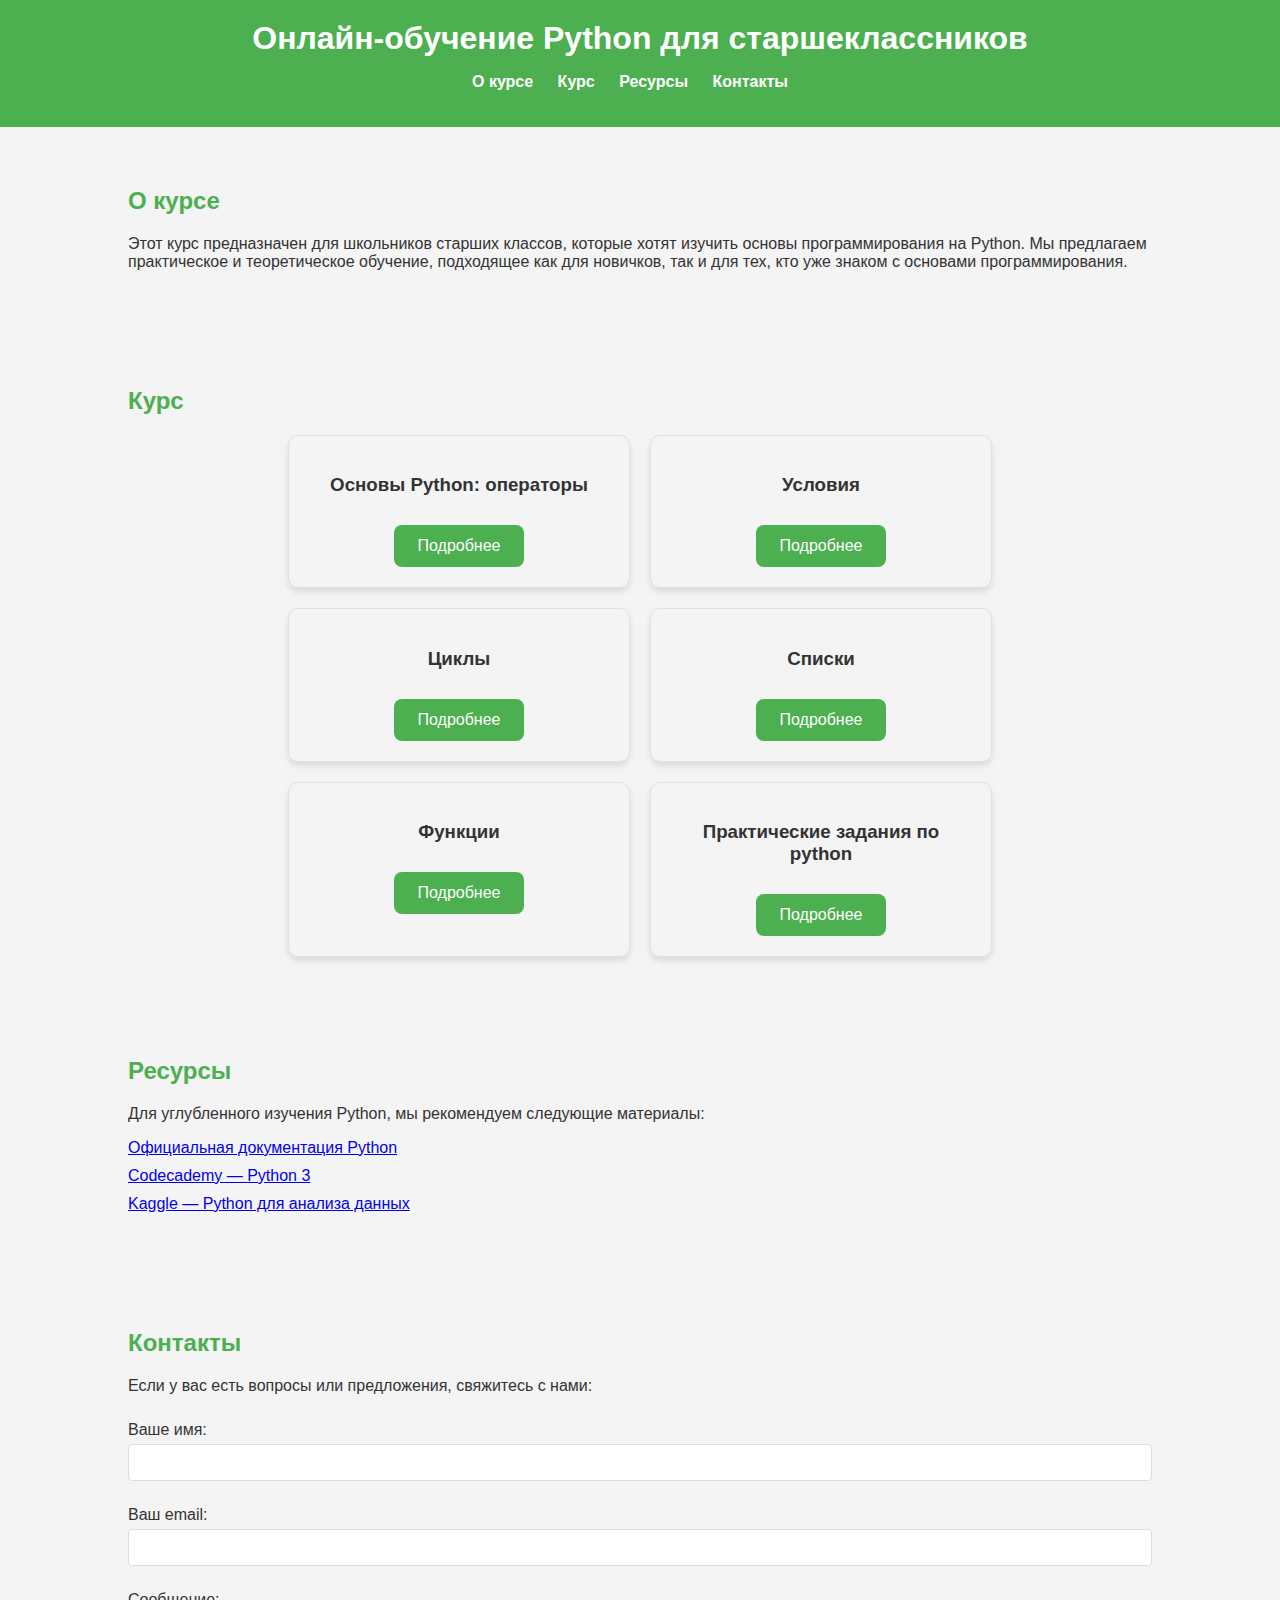
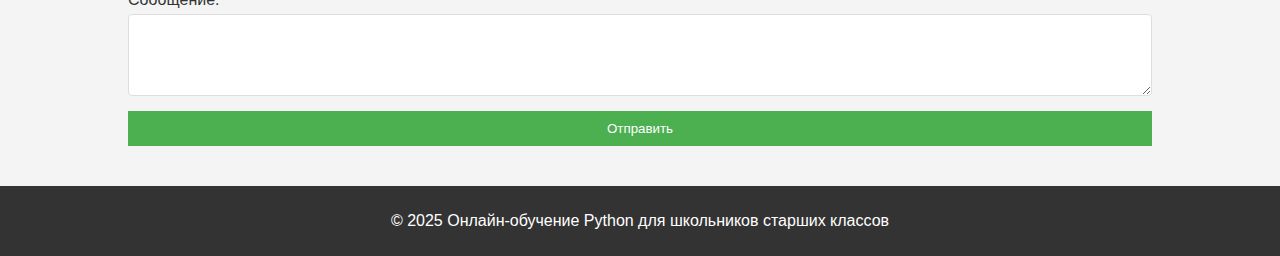
<file: index.html>
<!DOCTYPE html>
<html lang="ru">
<head>
    <meta charset="UTF-8">
    <meta name="viewport" content="width=device-width, initial-scale=1.0">
    <meta name="description" content="Онлайн-обучение Python для школьников старших классов">
    <title>Онлайн-обучение Python</title>
    <link rel="stylesheet" href="styles.css">
</head>
<body>
    <!-- Шапка сайта -->
    <header>
        <div class="container">
            <h1>Онлайн-обучение Python для старшеклассников</h1>
            <nav>
                <ul>
                    <li><a href="#about">О курсе</a></li>
                    <li><a href="#course">Курс</a></li>
                    <li><a href="#resources">Ресурсы</a></li>
                    <li><a href="#contact">Контакты</a></li>
                </ul>
            </nav>
        </div>
    </header>

    <!-- Раздел "О курсе" -->
    <section id="about">
        <div class="container">
            <h2>О курсе</h2>
            <p>Этот курс предназначен для школьников старших классов, которые хотят изучить основы программирования на Python. Мы предлагаем практическое и теоретическое обучение, подходящее как для новичков, так и для тех, кто уже знаком с основами программирования.</p>
        </div>
    </section>

    <!-- Раздел "Курс" -->
<section id="course">
    <div class="container">
        <h2>Курс</h2>
        <div class="course-list">
            <div class="course-item">
                <h3>Основы Python: операторы</h3>
                <a href="python-basics.html" class="course-button">Подробнее</a>
            </div>
            <div class="course-item">
                <h3>Условия</h3>
                <a href="conditions.html" class="course-button">Подробнее</a>
            </div>
            <div class="course-item">
                <h3>Циклы</h3>
                <a href="loops.html" class="course-button">Подробнее</a>
            </div>
            <div class="course-item">
                <h3>Списки</h3>
                <a href="lists.html" class="course-button">Подробнее</a>
            </div>
            <div class="course-item">
                <h3>Функции</h3>
                <a href="function.html" class="course-button">Подробнее</a>
            </div>
            <div class="course-item">
                <h3>Практические задания по python</h3>
                <a href="tests.html" class="course-button">Подробнее</a>
            </div>
        </div>
    </div>
</section>

    <!-- Раздел "Ресурсы" -->
    <section id="resources">
        <div class="container">
            <h2>Ресурсы</h2>
            <p>Для углубленного изучения Python, мы рекомендуем следующие материалы:</p>
            <ul>
                <li><a href="https://docs.python.org/3/tutorial/index.html">Официальная документация Python</a></li>
                <li><a href="https://www.codecademy.com/learn/learn-python-3">Codecademy — Python 3</a></li>
                <li><a href="https://www.kaggle.com/learn/python">Kaggle — Python для анализа данных</a></li>
            </ul>
        </div>
    </section>

    <!-- Раздел "Контакты" -->
    <section id="contact">
        <div class="container">
            <h2>Контакты</h2>
            <p>Если у вас есть вопросы или предложения, свяжитесь с нами:</p>
            <form action="#" method="post">
                <label for="name">Ваше имя:</label>
                <input type="text" id="name" name="name" required>

                <label for="email">Ваш email:</label>
                <input type="email" id="email" name="email" required>

                <label for="message">Сообщение:</label>
                <textarea id="message" name="message" rows="4" required></textarea>

                <button type="submit">Отправить</button>
            </form>
        </div>
    </section>

    <!-- Футер -->
    <footer>
        <div class="container">
            <p>&copy; 2025 Онлайн-обучение Python для школьников старших классов</p>
        </div>
    </footer>
</body>
</html>
</file>
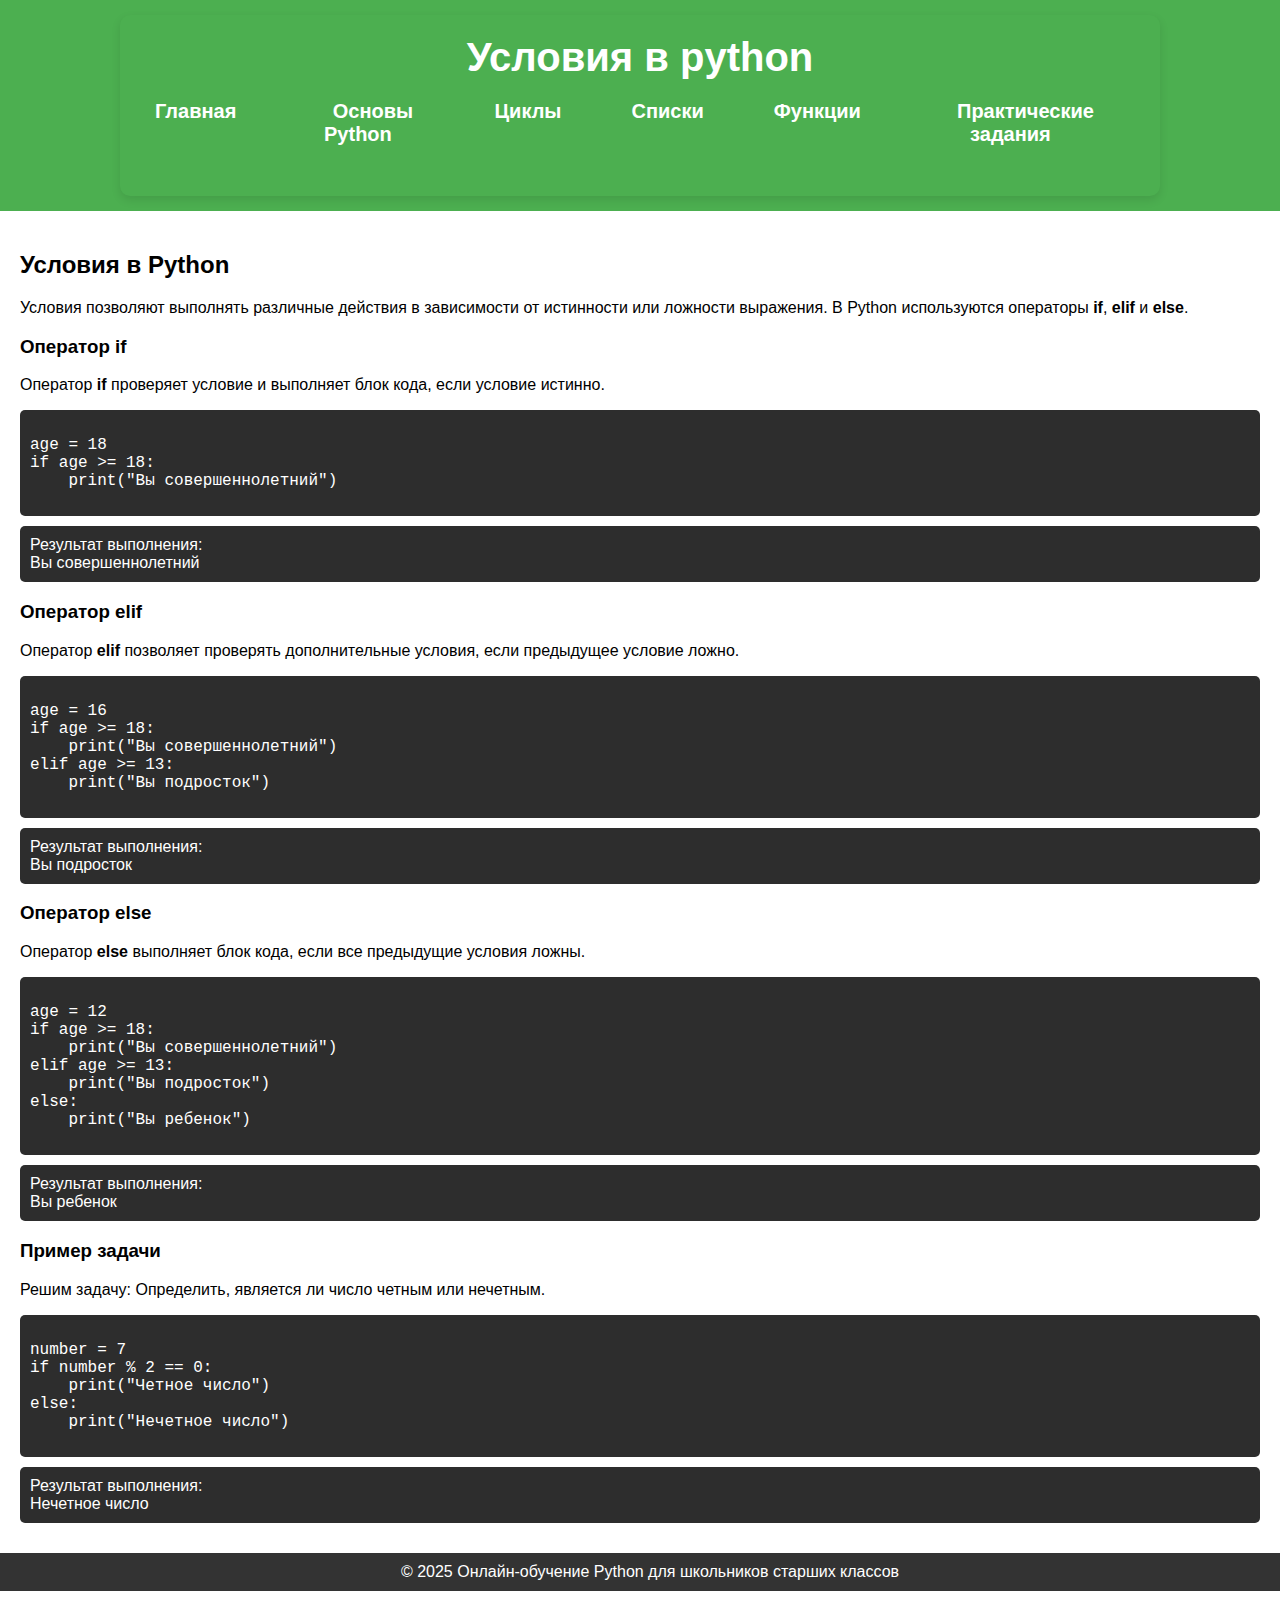
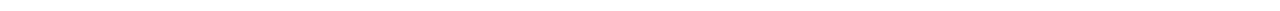
<file: conditions.html>
<!DOCTYPE html>
<html lang="ru">
<head>
    <meta charset="UTF-8">
    <meta name="viewport" content="width=device-width, initial-scale=1.0">
    <title>Основы Python</title>
    <link rel="stylesheet" href="styles.css">
    <style>
        body {
            background-color: #ffffff;
            font-family: Arial, sans-serif;
            margin: 0;
            padding: 0;
        }
        header {
            background-color: #4CAF50;
            color: white;
            padding: 15px;  
            font-size: 20px;
            text-align: center;
        }
        header nav ul {
            list-style: none;
            display: flex;
            justify-content: center;
            padding: 0;
            gap: 20px;
        }
        nav {
            margin: 10px 0;
        }
        nav a {
            color: white;
            margin: 0 15px;
            text-decoration: none;
        }
        main {
            padding: 20px;
            color: black;
        }
        h1 {
            color: white;
        }
        h2 {
            color: black;
        }
        .code-block {
            background-color: #2d2d2d;
            color: white;
            padding: 10px;
            border-radius: 5px;
            overflow-x: auto;
            margin: 10px 0;
        }
        .container {
            max-width: 1150px;
            margin: 0 auto;
            padding: 20px;
            background-color: #4caf50;
            border-radius: 10px;
            box-shadow: 0 4px 10px rgba(0, 0, 0, 0.1);
        }
        .output {
            background-color: #2d2d2d;
            padding: 10px;
            border-radius: 5px;
            color: white;
            margin: 10px 0;
            font-size: 16px;   
        }
        footer {
            background-color: #333;
            text-align: center;
            padding: 10px;
            position: relative;
            bottom: 0;
            width: 100%;
            color: white;
        }
    </style>
</head>
<body>
    <!-- Шапка сайта -->
    <header>
        <div class="container">
            <h1>Условия в python</h1>
            <nav>
                <ul>
                    <li><a href="index.html">Главная</a></li>
                    <li><a href="python-basics.html">Основы Python</a></li>
                    <li><a href="loops.html">Циклы</a></li>
                    <li><a href="lists.html">Списки</a></li>
                    <li><a href="function.html">Функции</a></li>
                    <li><a href="tests.html">Практические задания</a></li>
                </ul>
            </nav>
        </div>
    </header>

    <main>
        <h2>Условия в Python</h2>
        <p>Условия позволяют выполнять различные действия в зависимости от истинности или ложности выражения. В Python используются операторы <strong>if</strong>, <strong>elif</strong> и <strong>else</strong>.</p>
        
        <h3>Оператор if</h3>
        <p>Оператор <strong>if</strong> проверяет условие и выполняет блок кода, если условие истинно.</p>
        <div class="output">
            <pre>age = 18
if age &gt;= 18:
    print("Вы совершеннолетний")</pre>
        </div>
        <div class="output">
            Результат выполнения:<br>
            Вы совершеннолетний
        </div>

        <h3>Оператор elif</h3>
        <p>Оператор <strong>elif</strong> позволяет проверять дополнительные условия, если предыдущее условие ложно.</p>
        <div class="output">
            <pre>age = 16
if age &gt;= 18:
    print("Вы совершеннолетний")
elif age &gt;= 13:
    print("Вы подросток")</pre>
        </div>
        <div class="output">
            Результат выполнения:<br>
            Вы подросток
        </div>

        <h3>Оператор else</h3>
        <p>Оператор <strong>else</strong> выполняет блок кода, если все предыдущие условия ложны.</p>
        <div class="output">
            <pre>age = 12
if age &gt;= 18:
    print("Вы совершеннолетний")
elif age &gt;= 13:
    print("Вы подросток")
else:
    print("Вы ребенок")</pre>
        </div>
        <div class="output">
            Результат выполнения:<br>
            Вы ребенок
        </div>

        <h3>Пример задачи</h3>
        <p>Решим задачу: Определить, является ли число четным или нечетным.</p>
        <div class="output">
            <pre>number = 7
if number % 2 == 0:
    print("Четное число")
else:
    print("Нечетное число")</pre>
        </div>
        <div class="output">
            Результат выполнения:<br>
            Нечетное число
        </div>
    </main>

    <footer>
        © 2025 Онлайн-обучение Python для школьников старших классов
    </footer>
</body>
</html>
</file>
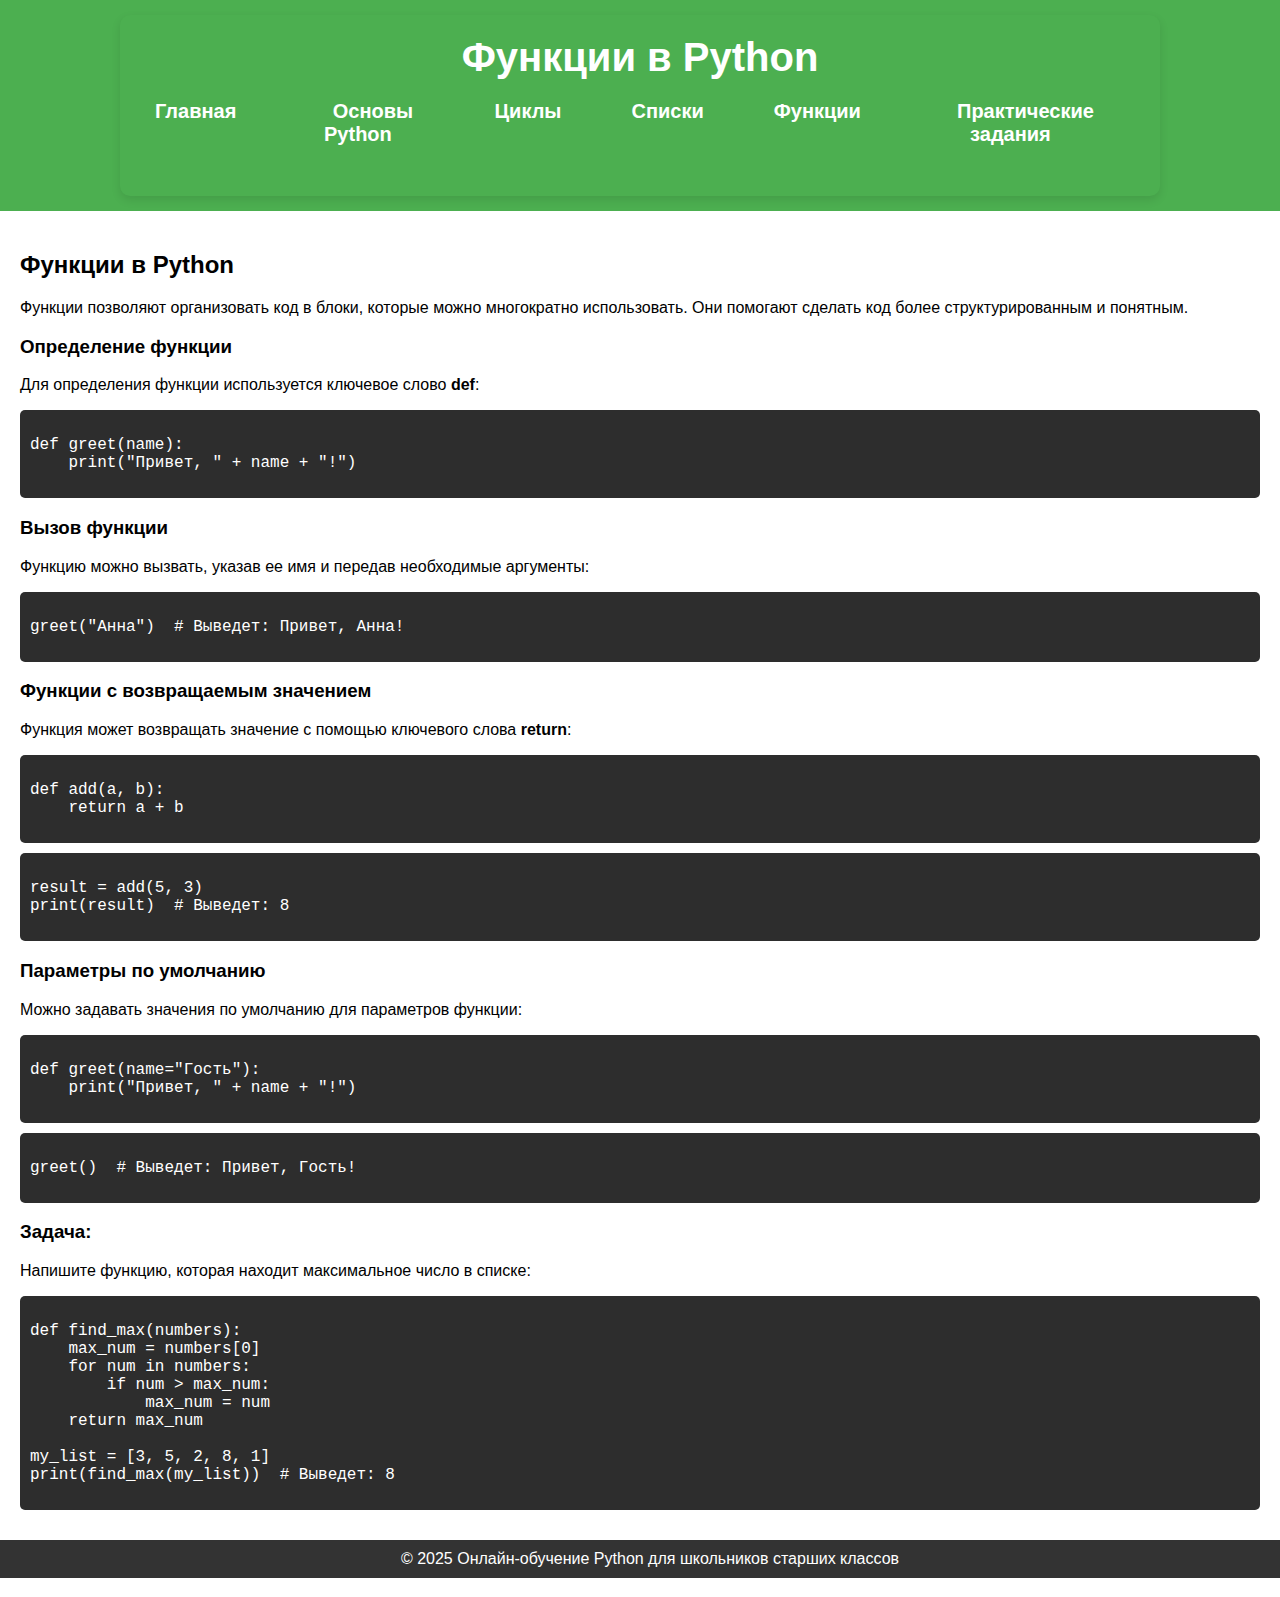
<file: function.html>
<!DOCTYPE html>
<html lang="ru">
<head>
    <meta charset="UTF-8">
    <meta name="viewport" content="width=device-width, initial-scale=1.0">
    <title>Основы Python</title>
    <link rel="stylesheet" href="styles.css">
    <style>
        body {
            background-color: #ffffff;
            font-family: Arial, sans-serif;
            margin: 0;
            padding: 0;
        }
        header {
            background-color: #4CAF50;
            color: white;
            padding: 15px;  
            font-size: 20px;
            text-align: center;
        }
        header nav ul {
            list-style: none;
            display: flex;
            justify-content: center;
            padding: 0;
            gap: 20px;
        }
        nav {
            margin: 10px 0;
        }
        nav a {
            color: white;
            margin: 0 15px;
            text-decoration: none;
        }
        main {
            padding: 20px;
            color:black;
        }
        h1 {
            color: white;
        }
        h2 {
            color: black;
        }
        .code-block {
            background-color: #2d2d2d;
            color: white;
            padding: 10px;
            border-radius: 5px;
            overflow-x: auto;
            margin: 10px 0;
        }
        .container {
            max-width: 1150px;
            margin: 0 auto;
            padding: 20px;
            background-color: #4caf50;
            border-radius: 10px;
            box-shadow: 0 4px 10px rgba(0, 0, 0, 0.1);
        }
        .output {
            background-color: #2d2d2d;
            padding: 10px;
            border-radius: 5px;
            color: white;
            margin: 10px 0;
            font-size: 16px;
        }
        footer {
            background-color: #333;
            text-align: center;
            padding: 10px;
            position: relative;
            bottom: 0;
            width: 100%;
            color: white;
        }
    </style>
</head>
<body>
    <!-- Шапка сайта -->
    <header>
        <div class="container">
            <h1>Функции в Python</h1>
            <nav>
                <ul>
                    <li><a href="index.html">Главная</a></li>
                    <li><a href="python-basics.html">Основы Python</a></li>
                    <li><a href="loops.html">Циклы</a></li>
                    <li><a href="lists.html">Списки</a></li>
                    <li><a href="function.html">Функции</a></li>
                    <li><a href="tests.html">Практические задания</a></li>
                </ul>
            </nav>
        </div>
    </header>

<main>
    <h2>Функции в Python</h2>
    <p>Функции позволяют организовать код в блоки, которые можно многократно использовать. Они помогают сделать код более структурированным и понятным.</p>
    
    <h3>Определение функции</h3>
    <p>Для определения функции используется ключевое слово <strong>def</strong>:</p>
    <div class="output">
        <pre>def greet(name):
    print("Привет, " + name + "!")</pre>
    </div>

    <h3>Вызов функции</h3>
    <p>Функцию можно вызвать, указав ее имя и передав необходимые аргументы:</p>
    <div class="output">
        <pre>greet("Анна")  # Выведет: Привет, Анна!</pre>
    </div>

    <h3>Функции с возвращаемым значением</h3>
    <p>Функция может возвращать значение с помощью ключевого слова <strong>return</strong>:</p>
    <div class="output">
        <pre>def add(a, b):
    return a + b</pre>
    </div>
    <div class="output">
        <pre>result = add(5, 3)
print(result)  # Выведет: 8</pre>
    </div>

    <h3>Параметры по умолчанию</h3>
    <p>Можно задавать значения по умолчанию для параметров функции:</p>
    <div class="output">
        <pre>def greet(name="Гость"):
    print("Привет, " + name + "!")</pre>
    </div>
    <div class="output">
        <pre>greet()  # Выведет: Привет, Гость!</pre>
    </div>

    <h3>Задача:</h3>
    <p>Напишите функцию, которая находит максимальное число в списке:</p>
    <div class="output">
        <pre>def find_max(numbers):
    max_num = numbers[0]
    for num in numbers:
        if num > max_num:
            max_num = num
    return max_num

my_list = [3, 5, 2, 8, 1]
print(find_max(my_list))  # Выведет: 8</pre>
    </div>
</main>

<footer>
    © 2025 Онлайн-обучение Python для школьников старших классов
</footer>

</body>
</html>
</file>
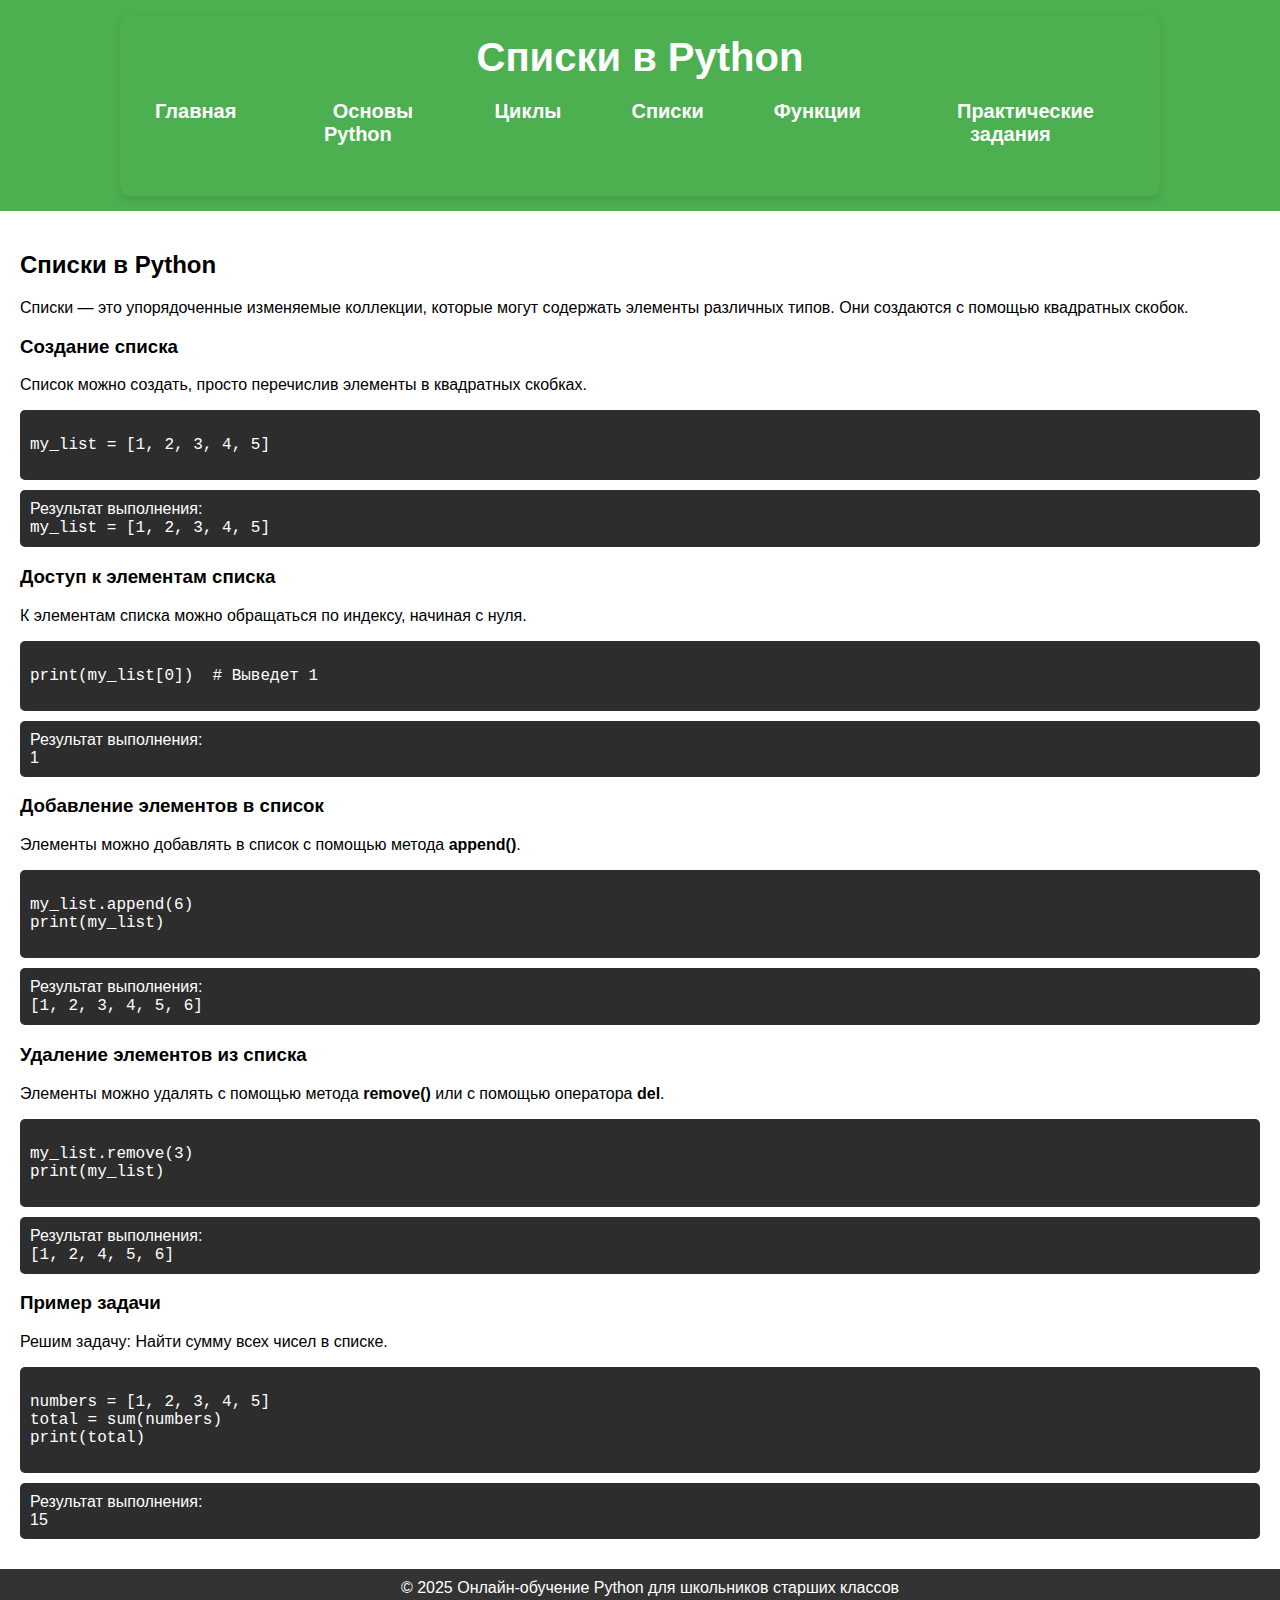
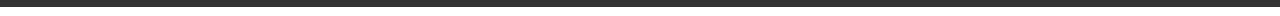
<file: lists.html>
<!DOCTYPE html>
<html lang="ru">
<head>
    <meta charset="UTF-8">
    <meta name="viewport" content="width=device-width, initial-scale=1.0">
    <title>Основы Python</title>
    <link rel="stylesheet" href="styles.css">
    <style>
        body {
            background-color: #ffffff;
            font-family: Arial, sans-serif;
            margin: 0;
            padding: 0;
        }
        header {
            background-color: #4CAF50;
            color: white;
            padding: 15px;  
            font-size: 20px;
            text-align: center;
        }
        header nav ul {
            list-style: none;
            display: flex;
            justify-content: center;
            padding: 0;
            gap: 20px;
        }
        nav {
            margin: 10px 0;
        }
        nav a {
            color: white;
            margin: 0 15px;
            text-decoration: none;
        }
        main {
            padding: 20px;
            color: black;
        }
        h1 {
            color: white;
        }
        h2 {
            color: black;
        }
        .code-block {
            background-color: #2d2d2d;
            color: white;
            padding: 10px;
            border-radius: 5px;
            overflow-x: auto;
            margin: 10px 0;
        }
        .container {
            max-width: 1150px;
            margin: 0 auto;
            padding: 20px;
            background-color: #4caf50;
            border-radius: 10px;
            box-shadow: 0 4px 10px rgba(0, 0, 0, 0.1);
        }
        .output {
            background-color: #2d2d2d;
            padding: 10px;
            border-radius: 5px;
            color: white;
            margin: 10px 0;
            font-size: 16px;
        }
        footer {
            background-color: #333;
            text-align: center;
            padding: 10px;
            position: relative;
            bottom: 0;
            width: 100%;
            color: white;
        }
    </style>
</head>
<body>
    <!-- Шапка сайта -->
    <header>
        <div class="container">
            <h1>Списки в Python</h1>
            <nav>
                <ul>
                    <li><a href="index.html">Главная</a></li>
                    <li><a href="python-basics.html">Основы Python</a></li>
                    <li><a href="loops.html">Циклы</a></li>
                    <li><a href="lists.html">Списки</a></li>
                    <li><a href="function.html">Функции</a></li>
                    <li><a href="tests.html">Практические задания</a></li>
                </ul>
            </nav>
        </div>
    </header>

    <main>
        <h2>Списки в Python</h2>
        <p>Списки — это упорядоченные изменяемые коллекции, которые могут содержать элементы различных типов. Они создаются с помощью квадратных скобок.</p>
        
        <h3>Создание списка</h3>
        <p>Список можно создать, просто перечислив элементы в квадратных скобках.</p>
        <div class="output">
            <pre>my_list = [1, 2, 3, 4, 5]</pre>
        </div>
        <div class="output">
            Результат выполнения:<br>
            <code>my_list = [1, 2, 3, 4, 5]</code>
        </div>

        <h3>Доступ к элементам списка</h3>
        <p>К элементам списка можно обращаться по индексу, начиная с нуля.</p>
        <div class="output">
            <pre>print(my_list[0])  # Выведет 1</pre>
        </div>
        <div class="output">
            Результат выполнения:<br>
            1
        </div>

        <h3>Добавление элементов в список</h3>
        <p>Элементы можно добавлять в список с помощью метода <strong>append()</strong>.</p>
        <div class="output">
            <pre>my_list.append(6)
print(my_list)</pre>
        </div>
        <div class="output">
            Результат выполнения:<br>
            <code>[1, 2, 3, 4, 5, 6]</code>
        </div>

        <h3>Удаление элементов из списка</h3>
        <p>Элементы можно удалять с помощью метода <strong>remove()</strong> или с помощью оператора <strong>del</strong>.</p>
        <div class="output">
            <pre>my_list.remove(3)
print(my_list)</pre>
        </div>
        <div class="output">
            Результат выполнения:<br>
            <code>[1, 2, 4, 5, 6]</code>
        </div>

        <h3>Пример задачи</h3>
        <p>Решим задачу: Найти сумму всех чисел в списке.</p>
        <div class="output">
            <pre>numbers = [1, 2, 3, 4, 5]
total = sum(numbers)
print(total)</pre>
        </div>
        <div class="output">
            Результат выполнения:<br>
            15
        </div>
    </main>

    <footer>
        © 2025 Онлайн-обучение Python для школьников старших классов
    </footer>
</body>
</html>
</file>
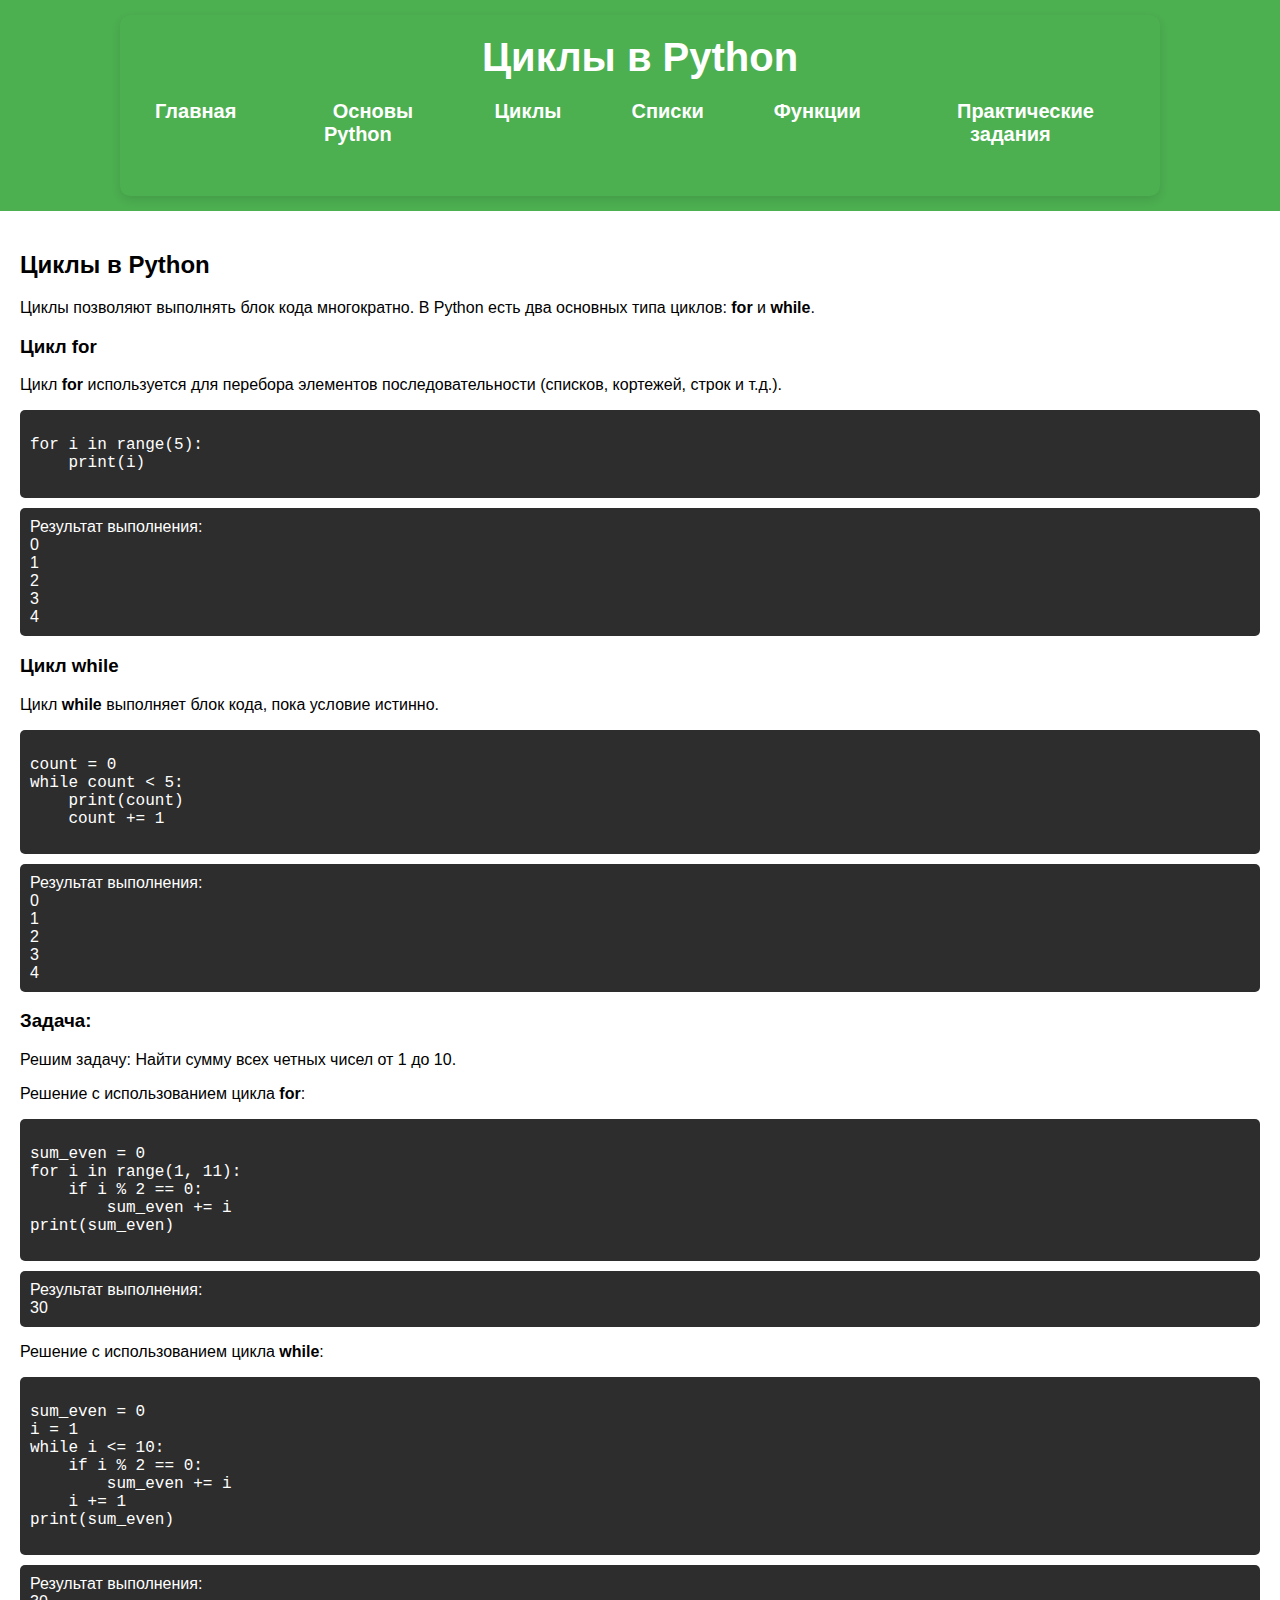
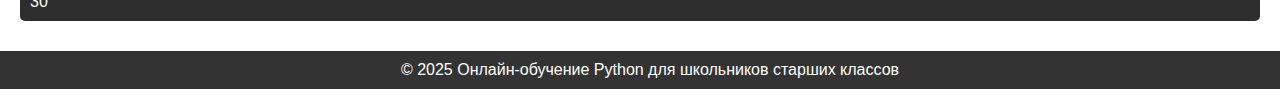
<file: loops.html>
<!DOCTYPE html>
<html lang="ru">
<head>
    <meta charset="UTF-8">
    <meta name="viewport" content="width=device-width, initial-scale=1.0">
    <title>Основы Python</title>
    <link rel="stylesheet" href="styles.css">
    <style>
        body {
            background-color: #ffffff;
            font-family: Arial, sans-serif;
            margin: 0;
            padding: 0;
        }
        header {
            background-color:   #4CAF50;
            color: white;
            padding: 15px;  
            font-size: 20px;
            text-align: center;
        }
        header nav ul {
            list-style: none;
            display: flex;
            justify-content: center;
            padding: 0;
            gap: 20px;
        }
        nav {
            margin: 10px 0;
        }
        nav a {
            color: white;
            margin: 0 15px;
            text-decoration: none;
        }
        main {
            padding: 20px;
            color:black;
        }
        h1 {
            color: white;
        }
        h2 {
            color: black;
        }
        .code-block {
            background-color: #2d2d2d;
            color: white;
            padding: 10px;
            border-radius: 5px;
            overflow-x: auto;
            margin: 10px 0;
        }
        .container {
            max-width: 1150px;
            margin: 0 auto;
            padding: 20px;
            background-color: #4caf50;
            border-radius: 10px;
            box-shadow: 0 4px 10px rgba(0, 0, 0, 0.1);
        }
        .output {
            background-color: #2d2d2d;
            padding: 10px;
            border-radius: 5px;
            color: white;
            margin: 10px 0;
            font-size: 16px;
            
        }
        footer {
            background-color: #333;
            text-align: center;
            padding: 10px;
            position: relative;
            bottom: 0;
            width: 100%;
            color: white;
        }
    </style>
</head>
<body >
   <!-- Шапка сайта -->
    <header>
        <div class="container">
            <h1>Циклы в Python</h1>
            <nav>
                <ul>
                    <li><a href="index.html">Главная</a></li>
                    <li><a href="python-basics.html">Основы Python</a></li>
                    <li><a href="loops.html">Циклы</a></li>
                    <li><a href="lists.html">Списки</a></li>
                    <li><a href="function.html">Функции</a></li>
                    <li><a href="tests.html">Практические задания</a></li>
                </ul>
            </nav>
        </div>
    </header>

<main>
    <h2>Циклы в Python</h2>
    <p>Циклы позволяют выполнять блок кода многократно. В Python есть два основных типа циклов: <strong>for</strong> и <strong>while</strong>.</p>
    
    <h3>Цикл for</h3>
    <p>Цикл <strong>for</strong> используется для перебора элементов последовательности (списков, кортежей, строк и т.д.).</p>
    <div class="output">
        <pre>for i in range(5):
    print(i)</pre>
    </div>
    <div class="output">
        Результат выполнения:<br>
        0<br>
        1<br>
        2<br>
        3<br>
        4
    </div>

    <h3>Цикл while</h3>
    <p>Цикл <strong>while</strong> выполняет блок кода, пока условие истинно.</p>
    <div class="output">
        <pre>count = 0
while count &lt; 5:
    print(count)
    count += 1</pre>
    </div>
    <div class="output">
        Результат выполнения:<br>
        0<br>
        1<br>
        2<br>
        3<br>
        4
    </div>

    <h3>Задача:</h3>
    <p>Решим задачу: Найти сумму всех четных чисел от 1 до 10.</p>
    <p>Решение с использованием цикла <strong>for</strong>:</p>
    <div class="output">
        <pre>sum_even = 0
for i in range(1, 11):
    if i % 2 == 0:
        sum_even += i
print(sum_even)</pre>
    </div>
    <div class="output">
        Результат выполнения:<br>
        30
    </div>
    
    <p>Решение с использованием цикла <strong>while</strong>:</p>
    <div class="output">
        <pre>sum_even = 0
i = 1
while i &lt;= 10:
    if i % 2 == 0:
        sum_even += i
    i += 1
print(sum_even)</pre>
    </div>
    <div class="output">
        Результат выполнения:<br>
        30
    </div>
</main>

<footer>
    © 2025 Онлайн-обучение Python для школьников старших классов
</footer>

</body>
</html>
</file>
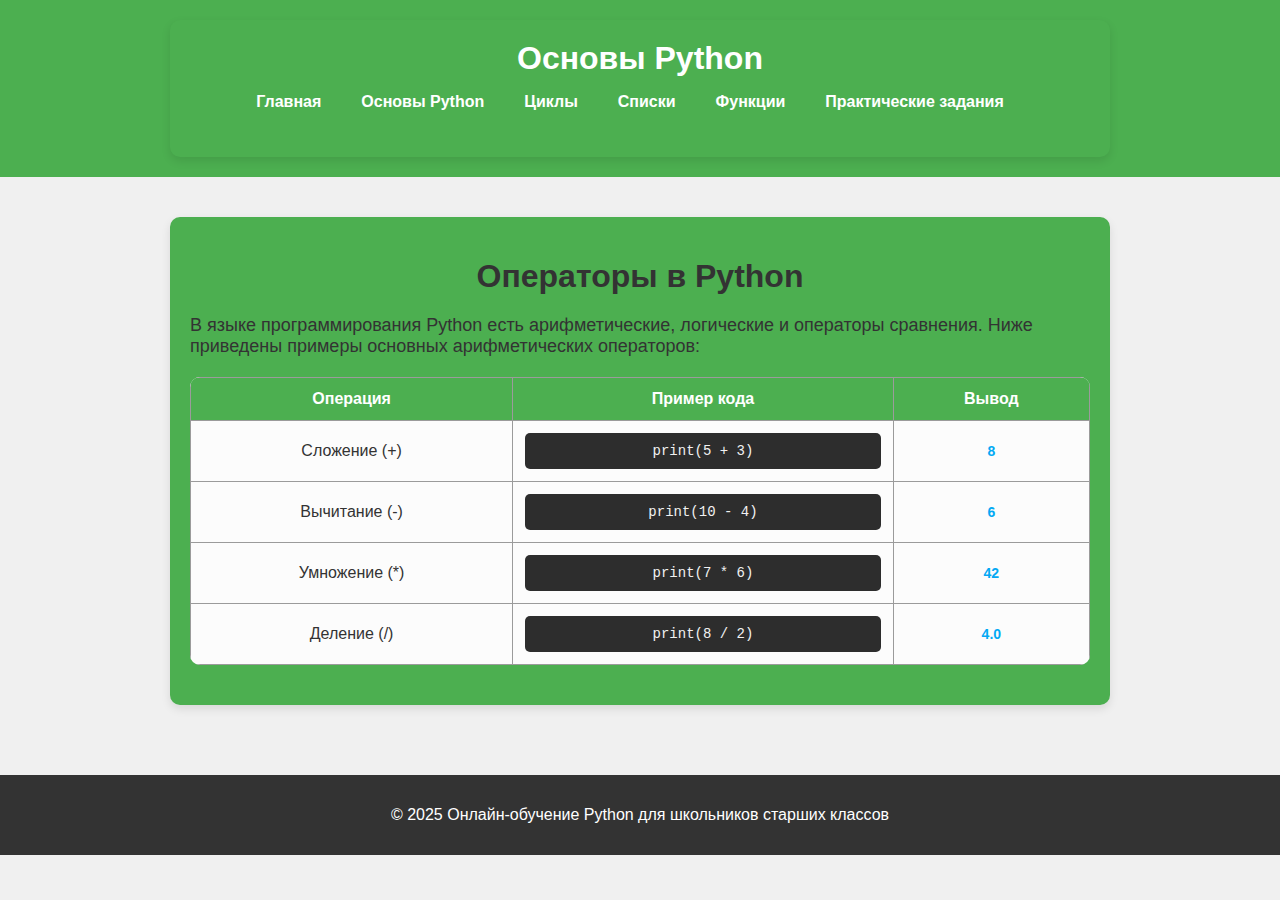
<file: python-basics.html>
<!DOCTYPE html>
<html lang="ru">
<head>
    <meta charset="UTF-8">
    <meta name="viewport" content="width=device-width, initial-scale=1.0">
    <meta name="description" content="Описание курса Основы Python">
    <title>Основы Python</title>
    <link rel="stylesheet" href="styles.css">
    <style>
        body {
            background-color: #f0f0f0;
            color: #333;
            font-family: Arial, sans-serif;
        }
        header {
            background-color: #4CAF50; /* Зеленый цвет шапки */
            padding: 20px 0;
            color: white;
        }
        header h1 {
            text-align: center;
            margin: 0;
        }
        header nav ul {
            list-style: none;
            display: flex;
            justify-content: center;
            padding: 0;
            gap: 20px;
        }
        header nav a {
            color: white;
            text-decoration: none;
            font-weight: bold;
            transition: color 0.3s ease;
        }
        header nav a:hover {
            color: #d0ffd0; /* Светло-зелёный при наведении */
        }
        .container {
            max-width: 900px;
            margin: 0 auto;
            padding: 20px;
            background-color: #4caf50;
            border-radius: 10px;
            box-shadow: 0 4px 10px rgba(0, 0, 0, 0.1);
        }
        .main-title {
            text-align: center;
            margin-bottom: 20px;
        }
        .text {
            font-size: 18px;
            margin-top: 20px;
        }
        table {
            width: 100%;
            border-collapse: collapse;
            margin: 20px 0;
            background-color: #fcfcfc;
            border-radius: 10px;
            overflow: hidden;
        }
        th, td {
            border: 1px solid #9b9b9b;
            padding: 12px;  
            text-align: center;
            font-size: 16px;
        }
        th {
            background-color: #4CAF50;
            color: rgb(255, 255, 255);
        }
        .code-snippet {
            background-color: #2d2d2d;
            color: #f1f1f1;
            padding: 10px;
            border-radius: 5px;
            font-family: "Courier New", Courier, monospace;
            font-size: 14px;
            overflow-x: auto;
        }
        .output {
            color: #03a9f4; /* Голубой цвет для цифр */
            font-weight: bold;
            font-size: 14px;
        }
        footer {
            background-color: #333; /* Серый цвет футера */
            text-align: center;
            padding: 15px 0;
            margin-top: 30px;
        }
    </style>
</head>
<body>
    <!-- Шапка сайта -->
    <header>
        <div class="container">
            <h1>Основы Python</h1>
            <nav>
                <ul>
                    <li><a href="index.html">Главная</a></li>
                    <li><a href="python-basics.html">Основы Python</a></li>
                    <li><a href="loops.html">Циклы</a></li>
                    <li><a href="lists.html">Списки</a></li>
                    <li><a href="function.html">Функции</a></li>
                    <li><a href="tests.html">Практические задания</a></li>
                </ul>
            </nav>
        </div>
    </header>

    <!-- Описание раздела "Основы Python" с таблицами -->
    <section>
        <div class="container">
            <h1 class="main-title">Операторы в Python</h1>
            <p class="text">В языке программирования Python есть арифметические, логические и операторы сравнения. Ниже приведены примеры основных арифметических операторов:</p>

            <table>
                <tr>
                    <th>Операция</th>
                    <th>Пример кода</th>
                    <th>Вывод</th>
                </tr>
                <tr>
                    <td>Сложение (+)</td>
                    <td>
                        <div class="code-snippet">print(5 + 3)</div>
                    </td>
                    <td><span class="output">8</span></td>
                </tr>
                <tr>
                    <td>Вычитание (-)</td>
                    <td>
                        <div class="code-snippet">print(10 - 4)</div>
                    </td>
                    <td><span class="output">6</span></td>
                </tr>
                <tr>
                    <td>Умножение (*)</td>
                    <td>
                        <div class="code-snippet">print(7 * 6)</div>
                    </td>
                    <td><span class="output">42</span></td>
                </tr>
                <tr>
                    <td>Деление (/)</td>
                    <td>
                        <div class="code-snippet">print(8 / 2)</div>
                    </td>
                    <td><span class="output">4.0</span></td>
                </tr>
            </table>
        </div>
    </section>
   <!-- Футер -->
   <footer>
    <div class="containerr">
        <p>&copy; 2025 Онлайн-обучение Python для школьников старших классов</p>
    </div>
</body>
</html>
</file>
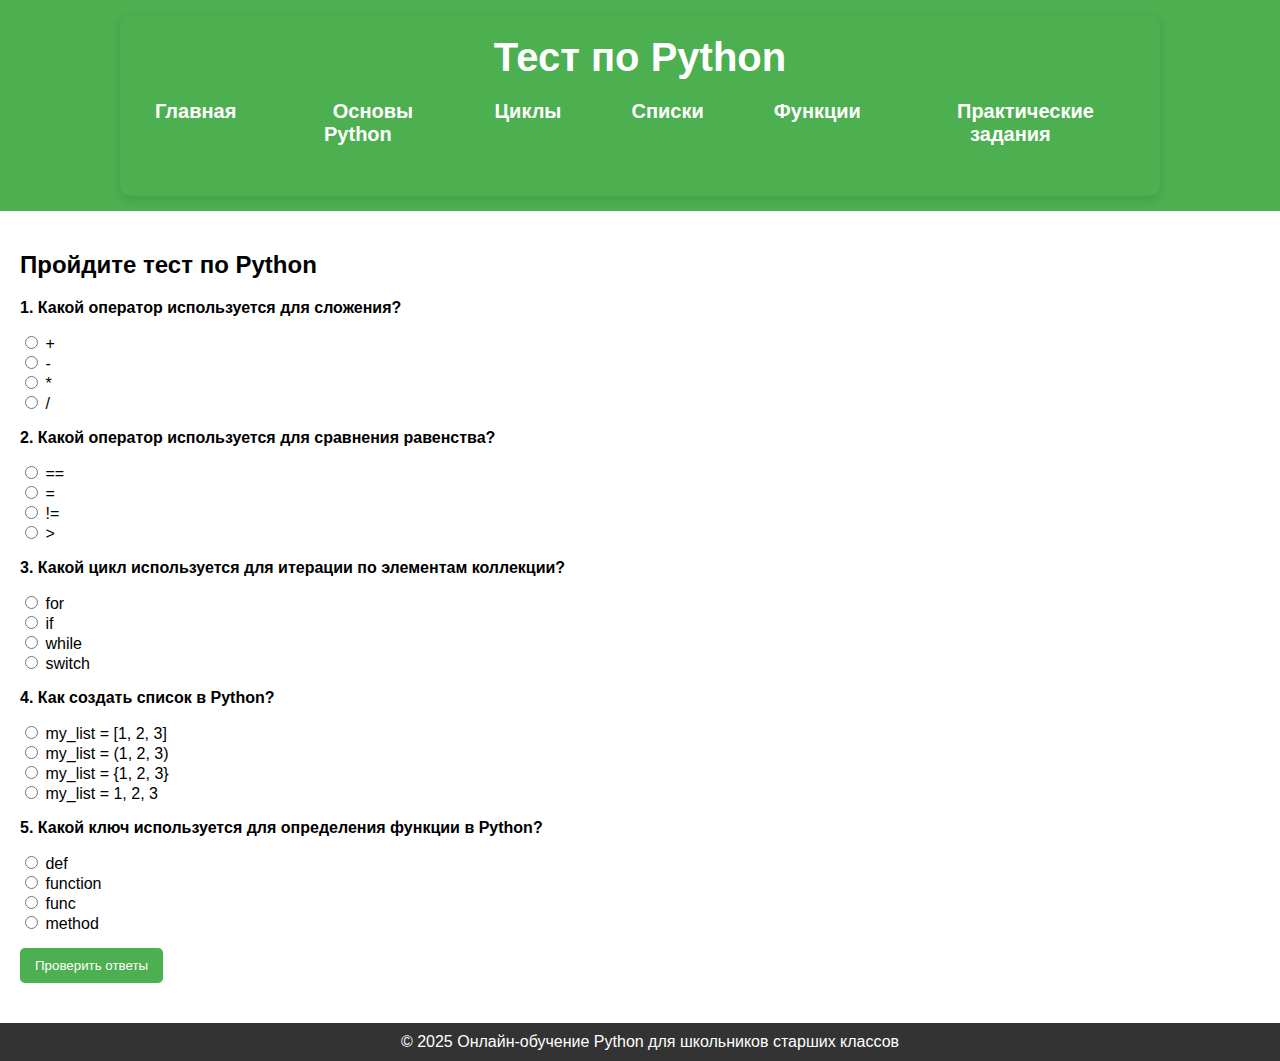
<file: tests.html>
<!DOCTYPE html>
<html lang="ru">
<head>
    <meta charset="UTF-8">
    <meta name="viewport" content="width=device-width, initial-scale=1.0">
    <title>Тест по Python</title>
    <link rel="stylesheet" href="styles.css">
    <style>
        body {
            background-color: #ffffff;
            font-family: Arial, sans-serif;
            margin: 0;
            padding: 0;
        }
        header {
            background-color: #4CAF50;
            color: white;
            padding: 15px;  
            font-size: 20px;
            text-align: center;
        }
        header nav ul {
            list-style: none;
            display: flex;
            justify-content: center;
            padding: 0;
            gap: 20px;
        }
        nav {
            margin: 10px 0;
        }
        nav a {
            color: white;
            margin: 0 15px;
            text-decoration: none;
        }
        main {
            padding: 20px;
            color: black;
        }
        h1 {
            color: white;
        }
        h2 {
            color: black;
        }
        .question {
            margin: 15px 0;
        }
        .output {
            background-color: #2d2d2d;
            padding: 10px;
            border-radius: 5px;
            color: white;
            margin: 10px 0;
            font-size: 16px;
        }
        footer {
            background-color: #333;
            text-align: center;
            padding: 10px;
            position: relative;
            bottom: 0;
            width: 100%;
            color: white;
        }
        .results {
            margin-top: 20px;
            font-weight: bold;
        }
        button {
            padding: 10px 15px;
            background-color: #4CAF50;
            color: white;
            border: none;
            border-radius: 5px;
            cursor: pointer;
        }
        .container {
            max-width: 1150px;
            margin: 0 auto;
            padding: 20px;
            background-color: #4caf50;
            border-radius: 10px;
            box-shadow: 0 4px 10px rgba(0, 0, 0, 0.1);
        }
    </style>
</head>
<body>
    <!-- Шапка сайта -->
    <header>
        <div class="container">
            <h1>Тест по Python</h1>
            <nav>
                <ul>
                    <li><a href="index.html">Главная</a></li>
                    <li><a href="python-basics.html">Основы Python</a></li>
                    <li><a href="loops.html">Циклы</a></li>
                    <li><a href="lists.html">Списки</a></li>
                    <li><a href="function.html">Функции</a></li>
                    <li><a href="tests.html">Практические задания</a></li>
                </ul>
            </nav>
        </div>
    </header>

<main>
    <h2>Пройдите тест по Python</h2>

    <div class="question">
        <p><strong>1. Какой оператор используется для сложения?</strong></p>
        <label><input type="radio" name="q1" value="1"> +</label><br>
        <label><input type="radio" name="q1" value="0"> -</label><br>
        <label><input type="radio" name="q1" value="0"> *</label><br>
        <label><input type="radio" name="q1" value="0"> /</label><br>
    </div>

    <div class="question">
        <p><strong>2. Какой оператор используется для сравнения равенства?</strong></p>
        <label><input type="radio" name="q2" value="1"> ==</label><br>
        <label><input type="radio" name="q2" value="0"> =</label><br>
        <label><input type="radio" name="q2" value="0"> !=</label><br>
        <label><input type="radio" name="q2" value="0"> > </label><br>
    </div>

    <div class="question">
        <p><strong>3. Какой цикл используется для итерации по элементам коллекции?</strong></p>
        <label><input type="radio" name="q3" value="1"> for</label><br>
        <label><input type="radio" name="q3" value="0"> if</label><br>
        <label><input type="radio" name="q3" value="0"> while</label><br>
        <label><input type="radio" name="q3" value="0"> switch</label><br>
    </div>

    <div class="question">
        <p><strong>4. Как создать список в Python?</strong></p>
        <label><input type="radio" name="q4" value="1"> my_list = [1, 2, 3]</label><br>
        <label><input type="radio" name="q4" value="0"> my_list = (1, 2, 3)</label><br>
        <label><input type="radio" name="q4" value="0"> my_list = {1, 2, 3}</label><br>
        <label><input type="radio" name="q4" value="0"> my_list = 1, 2, 3</label><br>
    </div>

    <div class="question">
        <p><strong>5. Какой ключ используется для определения функции в Python?</strong></p>
        <label><input type="radio" name="q5" value="1"> def</label><br>
        <label><input type="radio" name="q5" value="0"> function</label><br>
        <label><input type="radio" name="q5" value="0"> func</label><br>
        <label><input type="radio" name="q5" value="0"> method</label><br>
    </div>

    <button onclick="calculateScore()">Проверить ответы</button>
    
    <div class="results" id="results"></div>
</main>

<footer>
    © 2025 Онлайн-обучение Python для школьников старших классов
</footer>

<script>
    function calculateScore() {
        let score = 0;
        for (let i = 1; i <= 5; i++) {
            let q = document.querySelector(`input[name="q${i}"]:checked`);
            if (q) {
                score += parseInt(q.value);
            }
        }

        let results = document.getElementById('results');
        results.innerHTML = `Ваши баллы: ${score} из 5. <br>${getRecommendation(score)}`;
    }

    function getRecommendation(score) {
        if (score === 5) {
            return "Отличная работа! Вы прекрасно разбираетесь в Python.";
        } else if (score >= 3) {
            return "Хорошо! Но вам стоит повторить материал.";
        } else {
            return "Не расстраивайтесь! Продолжайте учиться и практиковаться.";
        }
    }
</script>

</body>
</html>
</file>
<file: styles.css>
/* Основные стили */
body {
    font-family: Arial, sans-serif;
    margin: 0;
    padding: 0;
    background-color: #f4f4f4;
    color: #333;
}

/* Контейнер */
.container {
    width: 80%;
    margin: 0 auto;
}

/* Шапка */
header {
    background-color: #4CAF50;
    color: white;
    padding: 20px 0;
}

header h1 {
    margin: 0;
    text-align: center;
}

nav ul {
    list-style: none;
    padding: 0;
    text-align: center;
}

nav ul li {
    display: inline;
    margin-right: 20px;
}

nav ul li a {
    color: white;
    text-decoration: none;
    font-weight: bold;
}

/* Разделы */
section {
    padding: 40px 0;
}

h2 {
    color: #4CAF50;
}

ul {
    list-style: none;
    padding: 0;
}

ul li {
    margin-bottom: 10px;
}

/* Форма */
form {
    display: flex;
    flex-direction: column;
}

form label {
    margin: 10px 0 5px;
}

form input, form textarea {
    padding: 10px;
    margin-bottom: 15px;
    border: 1px solid #ddd;
    border-radius: 4px;
}

form button {
    background-color: #4CAF50;
    color: white;
    padding: 10px;
    border: none;
    cursor: pointer;
}

form button:hover {
    background-color: #45a049;
}

/* Футер */
footer {
    background-color: #333;
    color: white;
    text-align: center;
    padding: 10px 0;
}
.course-list {
    display: flex;
    flex-wrap: wrap;
    gap: 20px;
    justify-content: center;
}

.course-item {
    text-align: center;
    border: 1px solid #e0e0e0;
    padding: 20px;
    border-radius: 10px;
    width: 300px;
    box-shadow: 0 4px 6px rgba(0, 0, 0, 0.1);
    transition: transform 0.3s ease, box-shadow 0.3s ease;
}

.course-item:hover {
    transform: translateY(-5px);
    box-shadow: 0 6px 12px rgba(0, 0, 0, 0.15);
}

.course-button {
    display: inline-block;
    margin-top: 10px;
    padding: 12px 24px;
    font-size: 16px;
    color: white;
    background-color: #4CAF50; /* Светло-зелёный */
    border: none;
    border-radius: 8px;
    text-decoration: none;
    transition: background-color 0.3s ease, transform 0.2s ease;
}

.course-button:hover {
    background-color: #45a049; /* Немного темнее зелёный при наведении */
    transform: scale(1.05);
}

.course-button:active {
    background-color: #388e3c; /* Темно-зелёный при нажатии */
    transform: scale(1);
}
</file>
